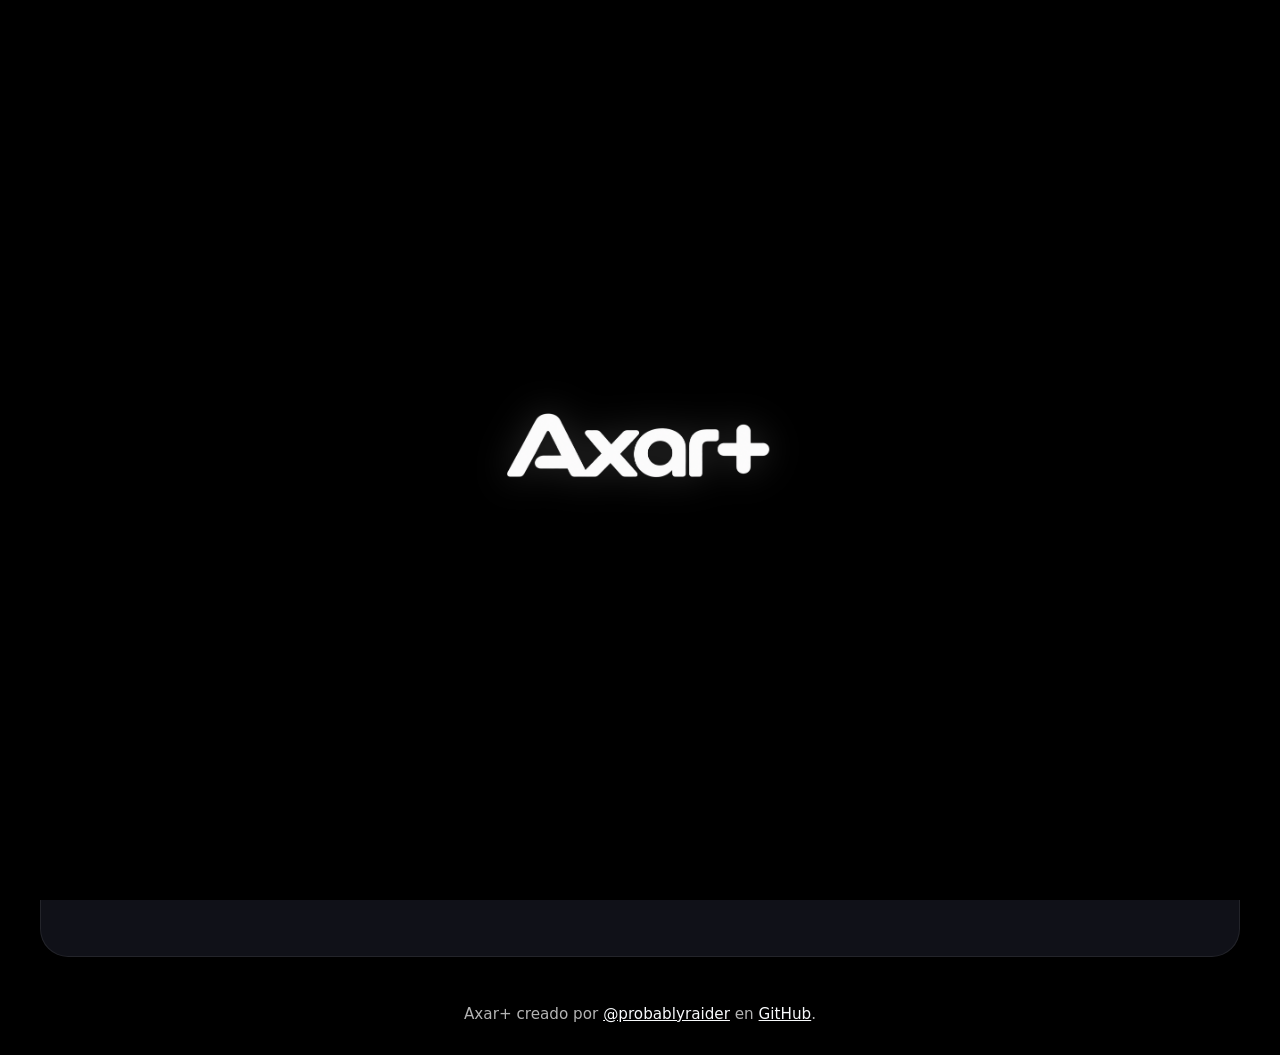
<file: index.html>
<!DOCTYPE html>
<html lang="es">
<head>
  <meta charset="UTF-8" />
  <meta name="viewport" content="width=device-width, initial-scale=1.0" />
  <meta name="theme-color" content="#000000" />
  <meta name="apple-mobile-web-app-capable" content="yes" />
  <meta name="apple-mobile-web-app-status-bar-style" content="black-translucent" />
  <meta name="apple-mobile-web-app-title" content="Axar+" />
  <link rel="apple-touch-icon" sizes="180x180" href="logoapp.png" />
  <link rel="manifest" href="manifest.json" />
  <title>Axar+</title>
  <link rel="stylesheet" href="styles.css" />
</head>
<body class="loading">
  <div id="splash-screen" class="splash-screen" aria-live="polite" aria-label="Cargando Axar+">
    <img src="./logo2.png" alt="Axar+ logo" />
  </div>

  <header class="hero">
    <div class="hero-top">
      <div class="brand-mark">
        <div class="brand-stack">
          <a href="index.html" aria-label="Ir a la portada">
            <img class="brand-logo" src="./logo2.png" alt="Axar+ logo" loading="eager" />
          </a>
          <p class="brand-slogan" data-i18n="heroSubtitle">Busca horarios actualizados y planifica tu viaje con una <strong>web clara</strong>, <strong>rápida</strong> y <strong>fácil</strong>.</p>
        </div>
      </div>

      <div class="hero-controls">
        <div class="language-picker">
          <button id="langToggle" class="lang-toggle" type="button" aria-haspopup="true" aria-expanded="false" aria-controls="langMenu" data-i18n="languageLabel">🌍 ES</button>
          <div class="language-menu" id="langMenu" aria-label="Idioma" hidden>
            <button type="button" class="lang-btn active" data-lang="es">🇪🇸 Español</button>
            <button type="button" class="lang-btn" data-lang="en">🇬🇧 English</button>
            <button type="button" class="lang-btn" data-lang="pt">🇵🇹 Português</button>
            <button type="button" class="lang-btn" data-lang="ca">🇪🇸 Català</button>
            <button type="button" class="lang-btn" data-lang="fr">🇫🇷 Français</button>
          </div>
        </div>
      </div>
    </div>

    <div class="hero-links">
      <a href="gallery.html" data-i18n="navGallery">Galería</a>
      <a href="Informacion.html" data-i18n="navInfo">Información</a>
      <a href="faq.html" data-i18n="navFaq">FAQ</a>
      <a href="contact.html" data-i18n="navContact">Contacto</a>
    </div>
  </header>

  <main class="container">
    <section class="search-card" aria-labelledby="search-title">
      <div class="section-title">
        <h2 id="search-title" data-i18n="searchTitle">Encuentra tu viaje</h2>
        <p data-i18n="searchDescription">Selecciona el origen y el destino para ver los horarios disponibles en ambas direcciones.</p>
      </div>

      <div class="form-grid">
        <label class="form-row" for="origin">
          <span data-i18n="originLabel">Origen</span>
          <select id="origin" aria-label="Origen"></select>
        </label>

        <label class="form-row" for="destination">
          <span data-i18n="destinationLabel">Destino</span>
          <select id="destination" aria-label="Destino"></select>
        </label>
      </div>

      <div class="form-actions">
        <button id="searchButton" type="button" class="primary" data-i18n="searchButton">Buscar</button>
        <button id="swapButton" type="button" class="secondary" aria-label="Intercambiar origen y destino">⇆</button>
        <button id="resetButton" type="button" class="secondary" data-i18n="resetButton">Reiniciar</button>
      </div>

      <fieldset class="day-filter" aria-label="Filtro de día de servicio">
        <legend data-i18n="dayFilterLabel">Día de servicio</legend>
        <button type="button" class="day-filter-button active" data-day-filter="all" aria-pressed="true">Todos</button>
        <button type="button" class="day-filter-button" data-day-filter="L-V" aria-pressed="false">L-V</button>
        <button type="button" class="day-filter-button" data-day-filter="SDF" aria-pressed="false">SDF</button>
      </fieldset>
    </section>

    <section class="results-card" aria-live="polite" aria-atomic="true">
      <div id="status" class="status-message">Selecciona origen y destino para ver los horarios.</div>
      <div id="results"></div>
    </section>

  </main>

  <footer class="page-footer" aria-label="Créditos">
    <div class="container footer-content">
      <p data-i18n="footerCredit">Axar+ creado por <a href="https://github.com/probablyraider" target="_blank" rel="noopener noreferrer">@probablyraider</a> en <a href="https://github.com/probablyraider" target="_blank" rel="noopener noreferrer">GitHub</a>.</p>
    </div>
  </footer>

  <script src="app.js"></script>
</body>
</html>
</file>
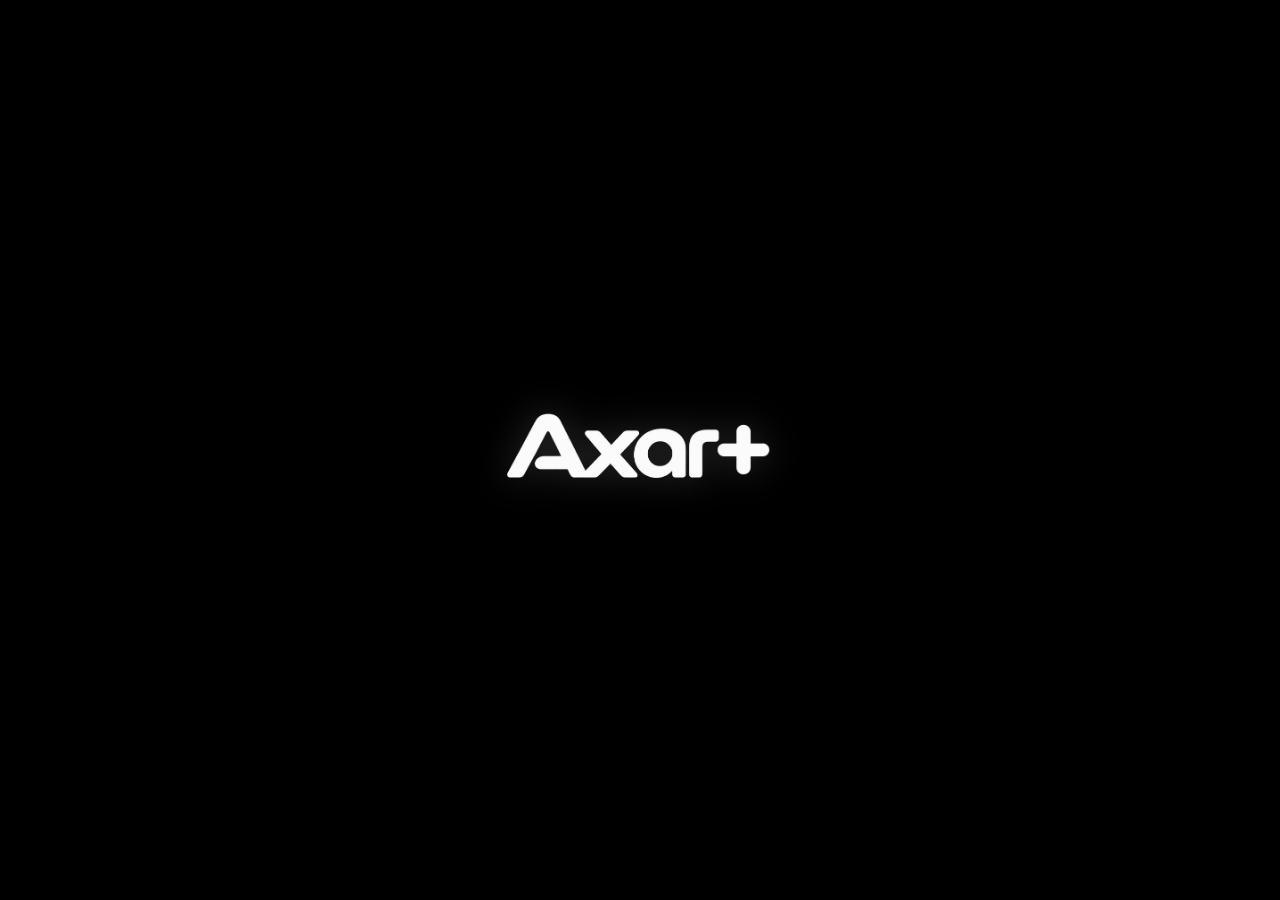
<file: contact.html>
<!DOCTYPE html>
<html lang="es">
<head>
  <meta charset="UTF-8" />
  <meta name="viewport" content="width=device-width, initial-scale=1.0" />
  <meta name="theme-color" content="#000000" />
  <meta name="apple-mobile-web-app-capable" content="yes" />
  <meta name="apple-mobile-web-app-status-bar-style" content="black-translucent" />
  <meta name="apple-mobile-web-app-title" content="Axar+" />
  <link rel="apple-touch-icon" sizes="180x180" href="logoapp.png" />
  <link rel="manifest" href="manifest.json" />
  <title>Axar+ | Contacto</title>
  <link rel="stylesheet" href="styles.css" />
</head>
<body class="loading">
  <div id="splash-screen" class="splash-screen" aria-live="polite"   aria-label="Cargando Axar+">
    <img src="./logo2.png" alt="Axar+ logo" />
  </div>
  <header class="hero">
    <div class="hero-top">
      <div class="brand-mark">
        <div class="brand-stack">
          <a href="index.html" aria-label="Ir a la portada">
            <img class="brand-logo" src="./logo2.png" alt="Axar+ logo" loading="eager" />
          </a>
          <p class="brand-slogan" data-i18n="heroSubtitle">Busca horarios actualizados y planifica tu viaje con una <strong>web clara</strong>, <strong>rápida</strong> y <strong>fácil</strong>.</p>
        </div>
      </div>

      <div class="hero-controls">
        <div class="language-picker">
          <button id="langToggle" class="lang-toggle" type="button" aria-haspopup="true" aria-expanded="false" aria-controls="langMenu" data-i18n="languageLabel">🌍 ES</button>
          <div class="language-menu" id="langMenu" aria-label="Idioma" hidden>
            <button type="button" class="lang-btn active" data-lang="es">🇪🇸 Español</button>
            <button type="button" class="lang-btn" data-lang="en">🇬🇧 English</button>
            <button type="button" class="lang-btn" data-lang="pt">🇵🇹 Português</button>
            <button type="button" class="lang-btn" data-lang="ca">🇪🇸 Català</button>
            <button type="button" class="lang-btn" data-lang="fr">🇫🇷 Français</button>
          </div>
        </div>
      </div>
    </div>

    <div class="hero-links">
      <a href="index.html" data-i18n="navHome">Inicio</a>
      <a href="gallery.html" data-i18n="navGallery">Galería</a>
      <a href="Informacion.html" data-i18n="navInfo">Información</a>
      <a href="faq.html" data-i18n="navFaq">FAQ</a>
      <a href="contact.html" data-i18n="navContact">Contacto</a>
    </div>
  </header>

  <main class="container">
    <section class="contact-card" aria-labelledby="contact-title">
      <div class="section-title">
        <h2 id="contact-title" data-i18n="contactTitle">Contacto</h2>
        <p data-i18n="contactDescription">¿Tienes una sugerencia para Axar+ o quieres colaborar? Escríbenos y te responderemos pronto.</p>
      </div>

      <div class="contact-grid">
        <div class="contact-item">
          <strong data-i18n="contactEmailLabel">Correo</strong>
          <p><a href="mailto:hola@axarplus.com">hola@axarplus.com</a></p>
        </div>

        <div class="contact-item">
          <strong data-i18n="contactGitHubLabel">GitHub</strong>
          <p><a href="https://github.com/probablyraider">github.com/probablyraider</a></p>
        </div>
      </div>
    </section>
  </main>

  <footer class="footer">
    <p data-i18n="footerCredit">Axar+ creado por <a href="https://github.com/probablyraider">@probablyraider</a> y <a href="https://github.com/probablyraider">GitHub</a>.</p>
  </footer>

  <script src="app.js"></script>
</body>
</html>
</file>
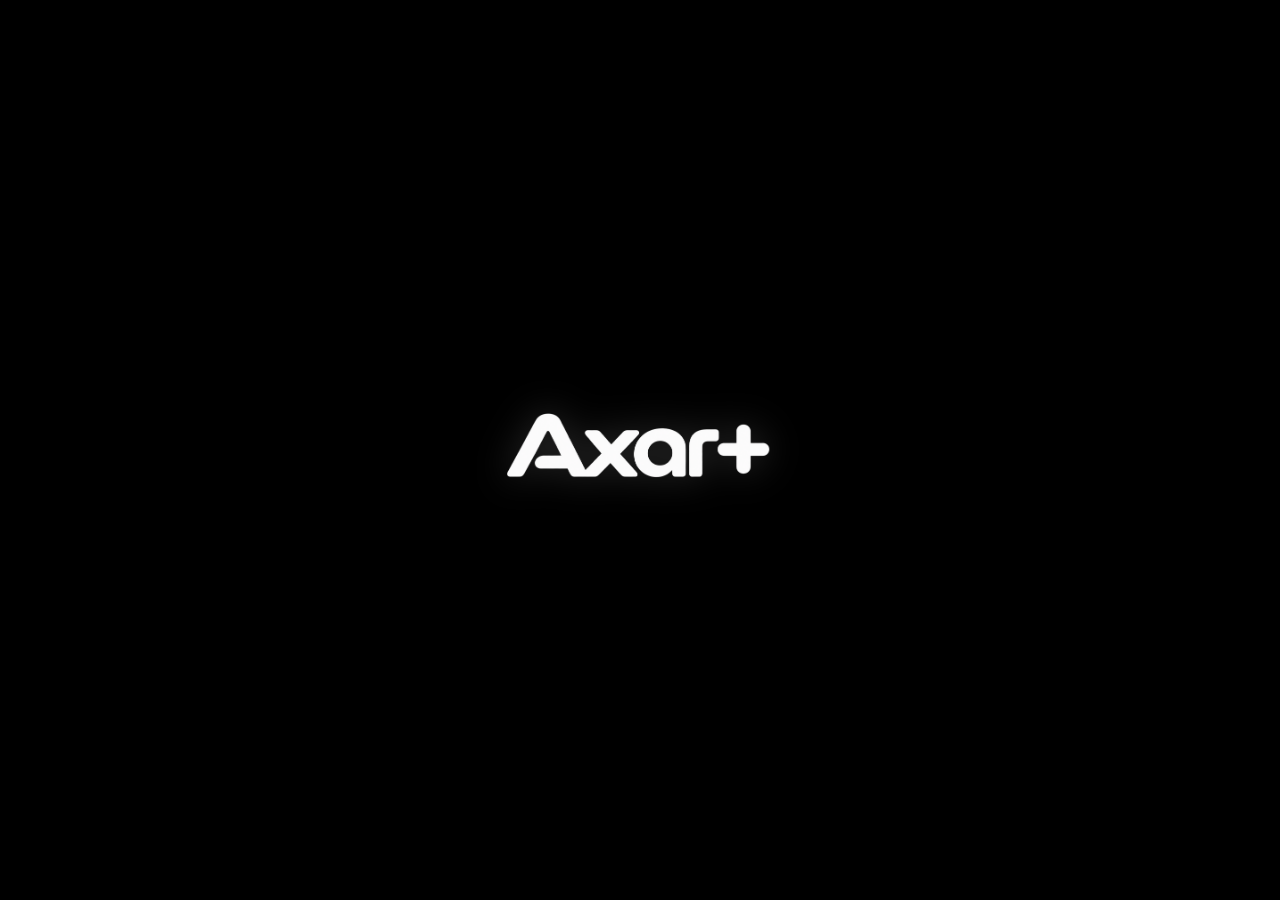
<file: faq.html>
<!DOCTYPE html>
<html lang="es">
<head>
  <meta charset="UTF-8" />
  <meta name="viewport" content="width=device-width, initial-scale=1.0" />
  <meta name="theme-color" content="#000000" />
  <meta name="apple-mobile-web-app-capable" content="yes" />
  <meta name="apple-mobile-web-app-status-bar-style" content="black-translucent" />
  <meta name="apple-mobile-web-app-title" content="Axar+" />
  <link rel="apple-touch-icon" sizes="180x180" href="logoapp.png" />
  <link rel="manifest" href="manifest.json" />
  <title>Axar+ | FAQ</title>
  <link rel="stylesheet" href="styles.css" />
</head>
<body class="loading">
  <div id="splash-screen" class="splash-screen" aria-live="polite"   aria-label="Cargando Axar+">
      <img src="./logo2.png" alt="Axar+ logo" />
  </div>
  <header class="hero">
    <div class="hero-top">
      <div class="brand-mark">
        <div class="brand-stack">
          <a href="index.html" aria-label="Ir a la portada">
            <img class="brand-logo" src="./logo2.png" alt="Axar+ logo" loading="eager" />
          </a>
          <p class="brand-slogan" data-i18n="heroSubtitle">Busca horarios actualizados y planifica tu viaje con una <strong>web clara</strong>, <strong>rápida</strong> y <strong>fácil</strong>.</p>
        </div>
      </div>

      <div class="hero-controls">
        <div class="language-picker">
          <button id="langToggle" class="lang-toggle" type="button" aria-haspopup="true" aria-expanded="false" aria-controls="langMenu" data-i18n="languageLabel">🌍 ES</button>
          <div class="language-menu" id="langMenu" aria-label="Idioma" hidden>
            <button type="button" class="lang-btn active" data-lang="es">🇪🇸 Español</button>
            <button type="button" class="lang-btn" data-lang="en">🇬🇧 English</button>
            <button type="button" class="lang-btn" data-lang="pt">🇵🇹 Português</button>
            <button type="button" class="lang-btn" data-lang="ca">🇪🇸 Català</button>
            <button type="button" class="lang-btn" data-lang="fr">🇫🇷 Français</button>
          </div>
        </div>
      </div>
    </div>

    <div class="hero-links">
      <a href="index.html" data-i18n="navHome">Inicio</a>
      <a href="gallery.html" data-i18n="navGallery">Galería</a>
      <a href="Informacion.html" data-i18n="navInfo">Información</a>
      <a href="faq.html" data-i18n="navFaq">FAQ</a>
      <a href="contact.html" data-i18n="navContact">Contacto</a>
    </div>
  </header>

  <main class="container">
    <section class="faq-card" id="faq" aria-labelledby="faq-title">
      <div class="section-title">
        <h2 id="faq-title" data-i18n="faqTitle">Preguntas frecuentes</h2>
      </div>
      <div class="faq-list">
        <article class="faq-item">
          <h3 data-i18n="faqQuestion1">¿Puedo consultar varias rutas desde la misma web?</h3>
          <p data-i18n="faqAnswer1">Sí. Axar+ te ayuda a comparar horarios y encontrar la opción más útil según tu recorrido.</p>
        </article>
        <article class="faq-item">
          <h3 data-i18n="faqQuestion2">¿Los horarios están actualizados?</h3>
          <p data-i18n="faqAnswer2">Los horarios se basan en los datos de la línea. Para actualización automática recomendamos usar un backend que refresque los datos desde la web oficial.</p>
        </article>
        <article class="faq-item">
          <h3 data-i18n="faqQuestion3">¿Puedo traducir la página a otros idiomas?</h3>
          <p data-i18n="faqAnswer3">Sí. Usa los botones en la parte superior para cambiar entre español, inglés, portugués, catalán y francés.</p>
        </article>
      </div>
    </section>
  </main>

  <footer class="footer">
    <p data-i18n="footerCredit">Axar+ creado por <a href="https://github.com/probablyraider">@probablyraider</a> y <a href="https://github.com/probablyraider">GitHub</a>.</p>
  </footer>

  <script src="app.js"></script>
</body>
</html>
</file>
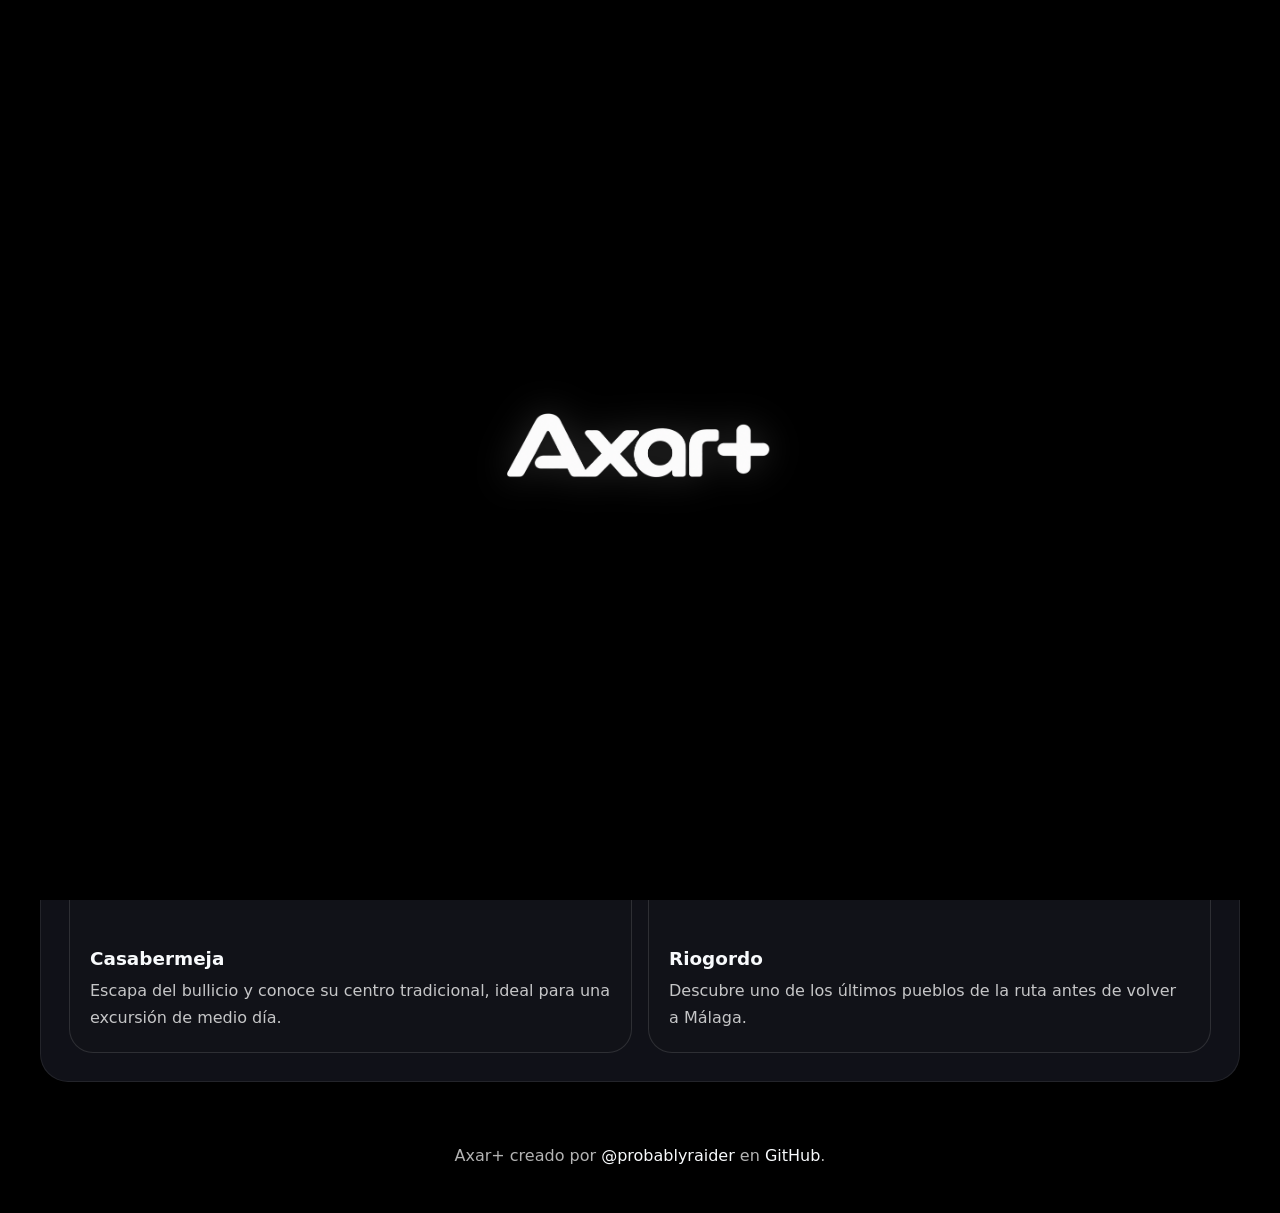
<file: gallery.html>
<!DOCTYPE html>
<html lang="es">
<head>
  <meta charset="UTF-8" />
  <meta name="viewport" content="width=device-width, initial-scale=1.0" />
  <meta name="theme-color" content="#000000" />
  <meta name="apple-mobile-web-app-capable" content="yes" />
  <meta name="apple-mobile-web-app-status-bar-style" content="black-translucent" />
  <meta name="apple-mobile-web-app-title" content="Axar+" />
  <link rel="apple-touch-icon" sizes="180x180" href="logoapp.png" />
  <link rel="manifest" href="manifest.json" />
  <title>Axar+ | Galería</title>
  <link rel="stylesheet" href="styles.css" />
</head>
<body class="loading">
  <div id="splash-screen" class="splash-screen" aria-live="polite"   aria-label="Cargando Axar+">
    <img src="./logo2.png" alt="Axar+ logo" />
  </div>
  <header class="hero">
    <div class="hero-top">
      <div class="brand-mark">
        <div class="brand-stack">
          <a href="index.html" aria-label="Ir a la portada">
            <img class="brand-logo" src="./logo2.png" alt="Axar+ logo" loading="eager" />
          </a>
          <p class="brand-slogan" data-i18n="heroSubtitle">Busca horarios actualizados y planifica tu viaje con una <strong>web clara</strong>, <strong>rápida</strong> y <strong>fácil</strong>.</p>
        </div>
      </div>

      <div class="hero-controls">
        <div class="language-picker">
          <button id="langToggle" class="lang-toggle" type="button" aria-haspopup="true" aria-expanded="false" aria-controls="langMenu" data-i18n="languageLabel">🌍 ES</button>
          <div class="language-menu" id="langMenu" aria-label="Idioma" hidden>
            <button type="button" class="lang-btn active" data-lang="es">🇪🇸 Español</button>
            <button type="button" class="lang-btn" data-lang="en">🇬🇧 English</button>
            <button type="button" class="lang-btn" data-lang="pt">🇵🇹 Português</button>
            <button type="button" class="lang-btn" data-lang="ca">🇪🇸 Català</button>
            <button type="button" class="lang-btn" data-lang="fr">🇫🇷 Français</button>
          </div>
        </div>
      </div>
    </div>

    <div class="hero-links">
      <a href="index.html" data-i18n="navHome">Inicio</a>
      <a href="gallery.html" data-i18n="navGallery">Galería</a>
      <a href="Informacion.html" data-i18n="navInfo">Información</a>
      <a href="faq.html" data-i18n="navFaq">FAQ</a>
      <a href="contact.html" data-i18n="navContact">Contacto</a>
    </div>
  </header>

  <main class="container">
    <section class="gallery-card" id="gallery" aria-labelledby="gallery-title">
      <div class="section-title">
        <h2 id="gallery-title" data-i18n="galleryTitle">Galería de destinos</h2>
        <p data-i18n="galleryDescription">Conoce algunos de los lugares más bonitos que puedes visitar con la línea.</p>
      </div>
      <div class="gallery-grid">
        <article class="gallery-item">
          <div class="gallery-figure gallery-figure-malaga"></div>
          <h3 data-i18n="galleryCard1Title">Málaga</h3>
          <p data-i18n="galleryCard1Text">Comienza en la estación de autobuses y disfruta de la ciudad antes de salir hacia el valle.</p>
        </article>
        <article class="gallery-item">
          <div class="gallery-figure gallery-figure-colmenar"></div>
          <h3 data-i18n="galleryCard2Title">Pueblos de la ruta</h3>
          <p data-i18n="galleryCard2Text">Descubre paradas, miradores y pueblos con encanto a lo largo del recorrido.</p>
        </article>
        <article class="gallery-item">
          <div class="gallery-figure gallery-figure-casabermeja"></div>
          <h3 data-i18n="galleryCard3Title">Casabermeja</h3>
          <p data-i18n="galleryCard3Text">Escapa del bullicio y conoce su centro tradicional, ideal para una excursión de medio día.</p>
        </article>
        <article class="gallery-item">
          <div class="gallery-figure gallery-figure-riogordo"></div>
          <h3 data-i18n="galleryCard4Title">Riogordo</h3>
          <p data-i18n="galleryCard4Text">Descubre uno de los últimos pueblos de la ruta antes de volver a Málaga.</p>
        </article>
      </div>
    </section>
  </main>

  <footer class="footer">
    <p data-i18n="footerCredit">Axar+ creado por <a href="https://github.com/probablyraider">@probablyraider</a> y <a href="https://github.com/probablyraider">GitHub</a>.</p>
  </footer>

  <script src="app.js"></script>
</body>
</html>
</file>
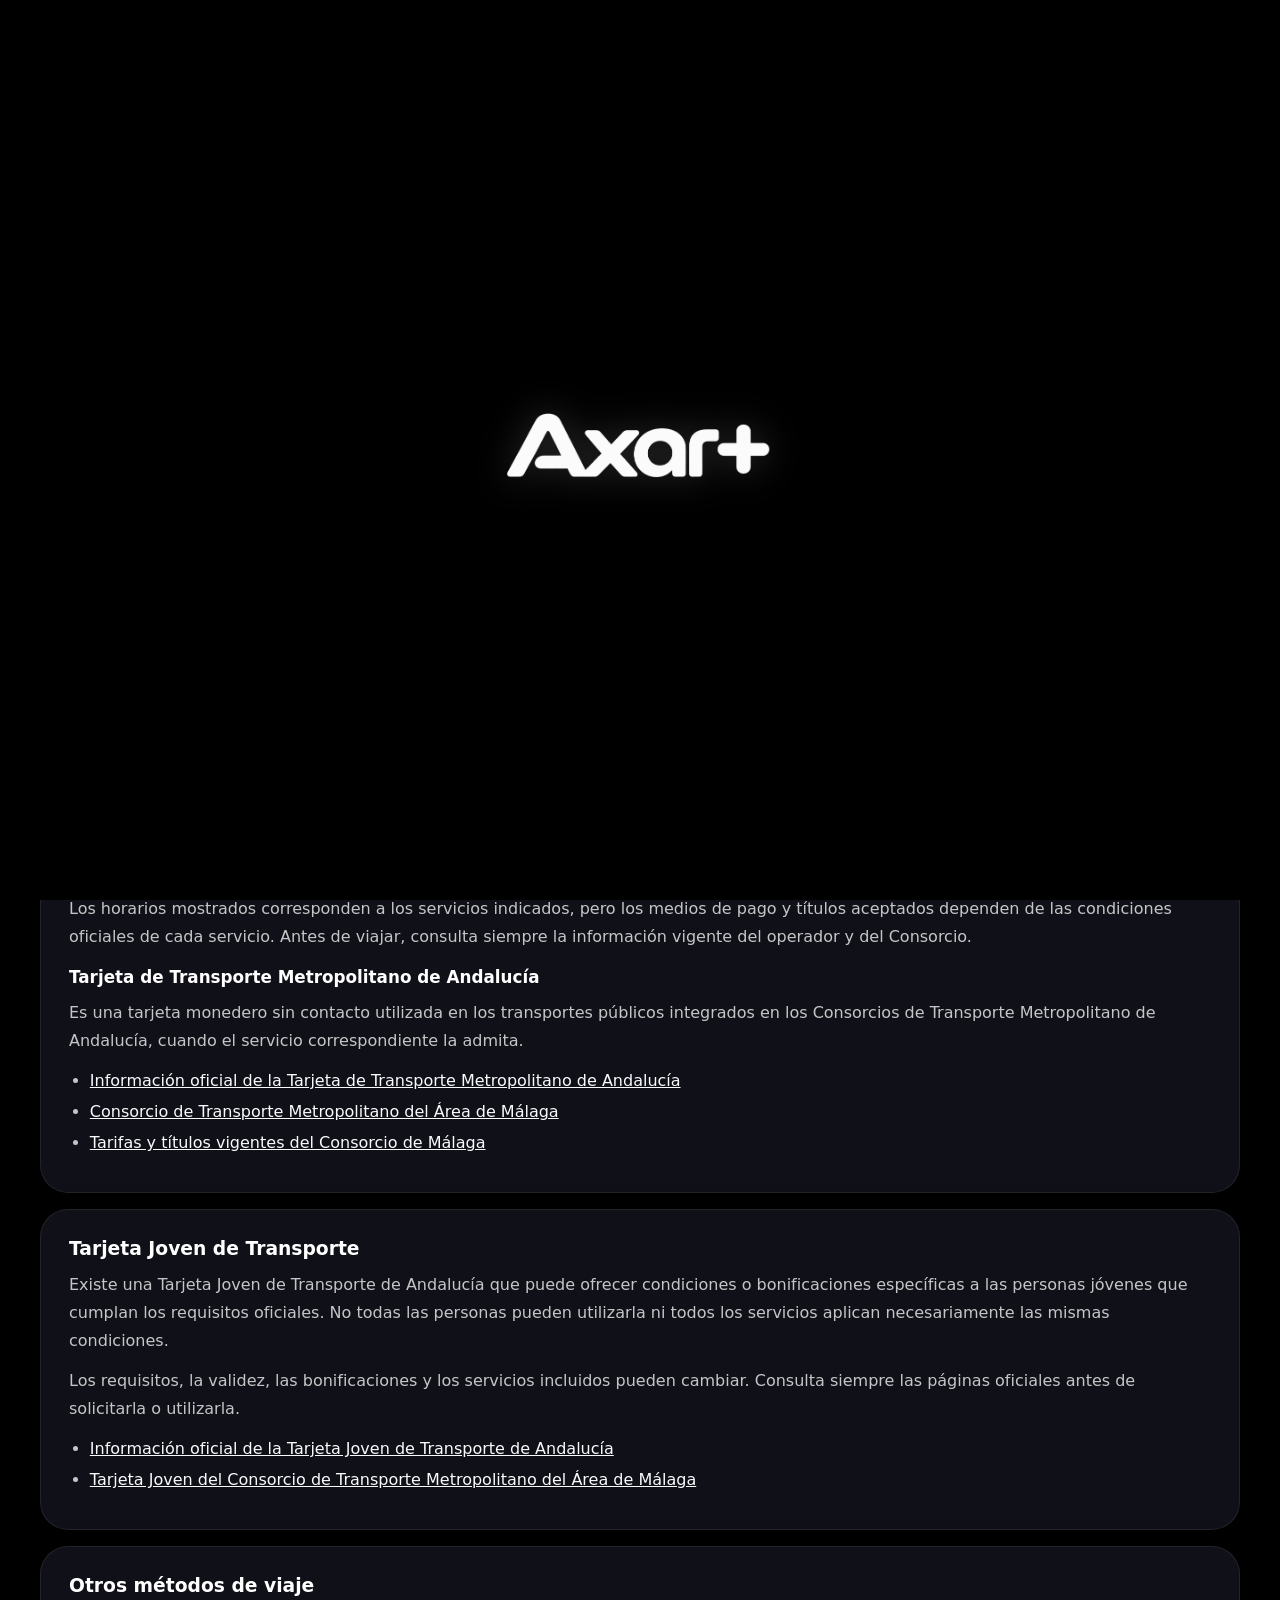
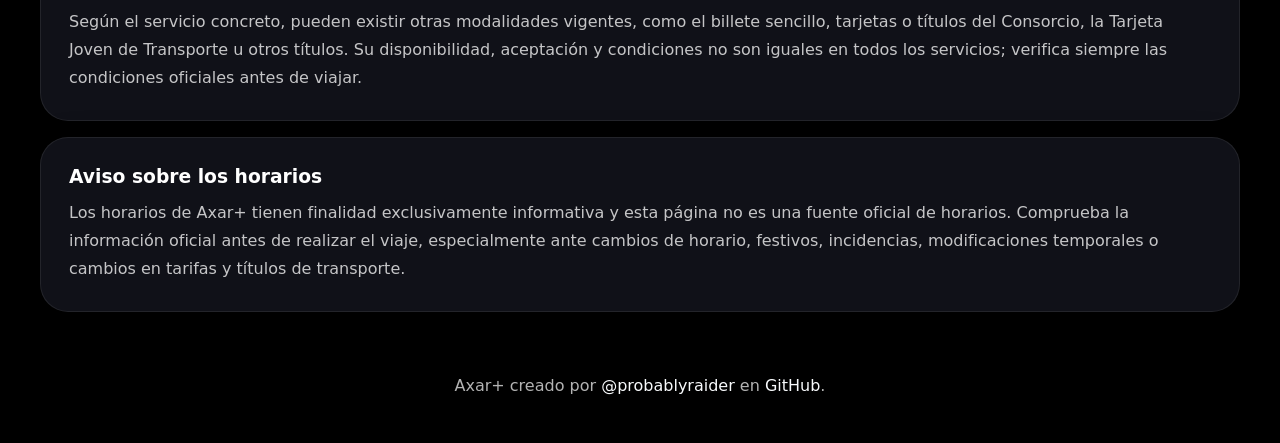
<file: Informacion.html>
<!DOCTYPE html>
<html lang="es">
<head>
  <meta charset="UTF-8" />
  <meta name="viewport" content="width=device-width, initial-scale=1.0" />
  <meta name="theme-color" content="#000000" />
  <meta name="apple-mobile-web-app-capable" content="yes" />
  <meta name="apple-mobile-web-app-status-bar-style" content="black-translucent" />
  <meta name="apple-mobile-web-app-title" content="Axar+" />
  <link rel="apple-touch-icon" sizes="180x180" href="logoapp.png" />
  <link rel="manifest" href="manifest.json" />
  <title>Axar+ | Información</title>
  <link rel="stylesheet" href="styles.css" />
</head>
<body class="loading">
  <div id="splash-screen" class="splash-screen" aria-live="polite" aria-label="Cargando Axar+">
    <img src="./logo2.png" alt="Axar+ logo" />
  </div>

  <header class="hero">
    <div class="hero-top">
      <div class="brand-mark">
        <div class="brand-stack">
          <a href="index.html" aria-label="Ir a la portada">
            <img class="brand-logo" src="./logo2.png" alt="Axar+ logo" loading="eager" />
          </a>
          <p class="brand-slogan" data-i18n="heroSubtitle">Busca horarios actualizados y planifica tu viaje con una <strong>web clara</strong>, <strong>rápida</strong> y <strong>fácil</strong>.</p>
        </div>
      </div>

      <div class="hero-controls">
        <div class="language-picker">
          <button id="langToggle" class="lang-toggle" type="button" aria-haspopup="true" aria-expanded="false" aria-controls="langMenu" data-i18n="languageLabel">🌍 Español</button>
          <div class="language-menu" id="langMenu" aria-label="Idioma" hidden>
            <button type="button" class="lang-btn active" data-lang="es">🇪🇸 Español</button>
            <button type="button" class="lang-btn" data-lang="en">🇬🇧 English</button>
            <button type="button" class="lang-btn" data-lang="pt">🇵🇹 Português</button>
            <button type="button" class="lang-btn" data-lang="ca">🇪🇸 Català</button>
            <button type="button" class="lang-btn" data-lang="fr">🇫🇷 Français</button>
          </div>
        </div>
      </div>
    </div>

    <nav class="hero-links" aria-label="Navegación principal">
      <a href="index.html" data-i18n="navHome">Inicio</a>
      <a href="gallery.html" data-i18n="navGallery">Galería</a>
      <a href="Informacion.html" data-i18n="navInfo" aria-current="page">Información</a>
      <a href="faq.html" data-i18n="navFaq">FAQ</a>
      <a href="contact.html" data-i18n="navContact">Contacto</a>
    </nav>
  </header>

  <main class="container info-page">
    <section class="info-card info-topic" aria-labelledby="independence-title">
        <h3 id="independence-title" data-info-i18n="independenceTitle">Proyecto independiente y no oficial</h3>
        <p data-info-i18n="independenceLead">Axar+ es un proyecto personal, independiente y sin ánimo de lucro, realizado “por amor al arte” para facilitar la consulta de horarios y la planificación de viajes.</p>
        <p data-info-i18n="independenceDetails">Esta página no es una web oficial del Consorcio de Transporte Metropolitano del Área de Málaga. No está afiliada, asociada, patrocinada, gestionada, respaldada ni representa al Consorcio, a la Junta de Andalucía, a otra institución pública ni a ninguna empresa o entidad privada relacionada con el transporte.</p>
    </section>

    <section class="info-card info-topic" aria-labelledby="open-source-title">
        <h3 id="open-source-title" data-info-i18n="openSourceTitle">Código abierto y autoría</h3>
        <p data-info-i18n="openSourceDescription">Este proyecto se desarrolla como software de código abierto. Su código fuente puede consultarse y estudiarse públicamente; cualquier reutilización debe respetar la licencia aplicable y reconocer siempre la autoría original.</p>
        <p><strong data-info-i18n="authorLabel">Autor:</strong> <a href="https://github.com/probablyraider" target="_blank" rel="noopener noreferrer">@probablyraider</a></p>
        <p><strong data-info-i18n="repositoryLabel">Repositorio:</strong> <a href="https://github.com/probablyRaider/AxarPlus" target="_blank" rel="noopener noreferrer">github.com/probablyRaider/AxarPlus</a></p>
    </section>

    <section class="info-card info-topic" aria-labelledby="travel-title">
        <h3 id="travel-title" data-info-i18n="travelTitle">¿Con qué puedo viajar?</h3>
        <p data-info-i18n="travelDescription">Los horarios mostrados corresponden a los servicios indicados, pero los medios de pago y títulos aceptados dependen de las condiciones oficiales de cada servicio. Antes de viajar, consulta siempre la información vigente del operador y del Consorcio.</p>
        <h4 data-info-i18n="transportCardTitle">Tarjeta de Transporte Metropolitano de Andalucía</h4>
        <p data-info-i18n="transportCardDescription">Es una tarjeta monedero sin contacto utilizada en los transportes públicos integrados en los Consorcios de Transporte Metropolitano de Andalucía, cuando el servicio correspondiente la admita.</p>
        <ul class="official-links">
          <li><a href="https://www.juntadeandalucia.es/temas/transporte/publico/metropolitano.html" target="_blank" rel="noopener noreferrer" data-info-i18n="transportCardLink">Información oficial de la Tarjeta de Transporte Metropolitano de Andalucía</a></li>
          <li><a href="https://ctmam.es/" target="_blank" rel="noopener noreferrer" data-info-i18n="consortiumLink">Consorcio de Transporte Metropolitano del Área de Málaga</a></li>
          <li><a href="https://ctmam.es/tarifas/" target="_blank" rel="noopener noreferrer" data-info-i18n="faresLink">Tarifas y títulos vigentes del Consorcio de Málaga</a></li>
        </ul>
    </section>

    <section class="info-card info-topic" aria-labelledby="young-card-title">
        <h3 id="young-card-title" data-info-i18n="youngTitle">Tarjeta Joven de Transporte</h3>
        <p data-info-i18n="youngDescription">Existe una Tarjeta Joven de Transporte de Andalucía que puede ofrecer condiciones o bonificaciones específicas a las personas jóvenes que cumplan los requisitos oficiales. No todas las personas pueden utilizarla ni todos los servicios aplican necesariamente las mismas condiciones.</p>
        <p data-info-i18n="youngConditions">Los requisitos, la validez, las bonificaciones y los servicios incluidos pueden cambiar. Consulta siempre las páginas oficiales antes de solicitarla o utilizarla.</p>
        <ul class="official-links">
          <li><a href="https://www.juntadeandalucia.es/temas/transporte/publico/metropolitano.html" target="_blank" rel="noopener noreferrer" data-info-i18n="youngAndalusiaLink">Información oficial de la Tarjeta Joven de Transporte de Andalucía</a></li>
          <li><a href="https://ctmam.es/titulos-de-transporte/tarjeta-joven/" target="_blank" rel="noopener noreferrer" data-info-i18n="youngMalagaLink">Tarjeta Joven del Consorcio de Transporte Metropolitano del Área de Málaga</a></li>
        </ul>
    </section>

    <section class="info-card info-topic" aria-labelledby="other-methods-title">
        <h3 id="other-methods-title" data-info-i18n="otherMethodsTitle">Otros métodos de viaje</h3>
        <p data-info-i18n="otherMethodsDescription">Según el servicio concreto, pueden existir otras modalidades vigentes, como el billete sencillo, tarjetas o títulos del Consorcio, la Tarjeta Joven de Transporte u otros títulos. Su disponibilidad, aceptación y condiciones no son iguales en todos los servicios; verifica siempre las condiciones oficiales antes de viajar.</p>
    </section>

    <section class="info-card info-topic notice-section" aria-labelledby="schedule-notice-title">
        <h3 id="schedule-notice-title" data-info-i18n="scheduleNoticeTitle">Aviso sobre los horarios</h3>
        <p data-info-i18n="scheduleNoticeDescription">Los horarios de Axar+ tienen finalidad exclusivamente informativa y esta página no es una fuente oficial de horarios. Comprueba la información oficial antes de realizar el viaje, especialmente ante cambios de horario, festivos, incidencias, modificaciones temporales o cambios en tarifas y títulos de transporte.</p>
    </section>
  </main>

  <footer class="footer">
    <p data-i18n="footerCredit">Axar+ creado por <a href="https://github.com/probablyraider" target="_blank" rel="noopener noreferrer">@probablyraider</a> en <a href="https://github.com/probablyraider" target="_blank" rel="noopener noreferrer">GitHub</a>.</p>
  </footer>
  <script src="app.js"></script>
</body>
</html>
</file>
<file: styles.css>
*, *::before, *::after {
  box-sizing: border-box;
}
html, body {
  max-width: 100vw;
  overflow-x: hidden;
}
img, svg, video {
  max-width: 100%;
  height: auto;
}

:root {
  color-scheme: dark;
  font-family: Inter, system-ui, -apple-system, BlinkMacSystemFont, "Segoe UI", sans-serif;
  background: #000000;
  color: #f8fafc;
}

*, *::before, *::after {
  box-sizing: border-box;
}

html {
  scroll-behavior: smooth;
  background: #000000;
  /* hide horizontal overflow to avoid accidental scroll on small devices */
  overflow-x: hidden;
}

body {
  margin: 0;
  min-height: 100vh;
  background: #000000;
  color: #f8fafc;
  -webkit-font-smoothing: antialiased;
  -moz-osx-font-smoothing: grayscale;
  /* allow smooth touch scrolling on iOS */
  -webkit-overflow-scrolling: touch;
}

body.loading {
  overflow: hidden;
}

body.loaded {
  overflow: auto;
}

/* Hide visible scrollbars but preserve scrolling (cross-browser) */
html, body {
  -ms-overflow-style: none; /* IE/Edge */
  scrollbar-width: none; /* Firefox */
}
html::-webkit-scrollbar, body::-webkit-scrollbar {
  display: none; /* Chrome, Safari and Opera */
  width: 0;
  height: 0;
}

.splash-screen {
  position: fixed;
  inset: 0;
  z-index: 9999;
  display: flex;
  align-items: center;
  justify-content: center;
  /* respect iOS safe area so content truly centers on devices with notches */
  padding-top: env(safe-area-inset-top);
  padding-bottom: env(safe-area-inset-bottom);
  background: #000000;
  transition: opacity 0.6s ease, visibility 0.6s ease;
}

.splash-screen img {
  display: block;
  width: min(280px, 52vw);
  max-width: 100%;
  height: auto;
  filter: drop-shadow(0 0 18px rgba(255, 255, 255, 0.18));
  animation: splashPulse 1.3s ease-in-out infinite;
}

body.loaded .splash-screen {
  opacity: 0;
  visibility: hidden;
  pointer-events: none;
}

/* Make header content respect the iPhone safe-area and stay visually centered */
.hero-top {
  padding-top: calc(0.55rem + env(safe-area-inset-top));
  padding-bottom: calc(0.2rem + env(safe-area-inset-bottom));
}

/* Center footer text across all pages that use .footer or .page-footer */
.footer,
.page-footer {
  color: rgba(248, 248, 248, 0.72);
  padding: 1rem 0 2rem;
  text-align: center;
}

/* ensure existing .footer-content keeps its max width but text centered */
.footer-content {
  width: min(1200px, calc(100% - 2rem));
  margin: 0 auto;
  font-size: 0.95rem;
  text-align: center;
}

/* Small-screen tweaks for iPhone widths to avoid tiny translate offsets */
@media (max-width: 420px) {
  .brand-stack {
    /* center with margin auto to avoid transform overflow issues */
    width: calc(100% - 2rem);
    max-width: 860px;
    margin: 0 auto;
    padding-left: 0.75rem;
    padding-right: 0.75rem;
    transform: none;
  }

  .brand-logo {
    width: clamp(120px, 46vw, 240px);
  }

  .splash-screen img {
    width: clamp(140px, 48vw, 220px);
  }
}

/* Mobile-only corrective rules requested by user (max-width: 768px) */
@media (max-width: 768px) {
  /* Adjust core layout elements to prevent horizontal overflow on mobile */
  html, body {
    overflow-x: hidden !important;
    touch-action: pan-y !important; /* prefer vertical panning only */
  }

  /* Ensure main structural containers cannot overflow horizontally */
  body, main, .container, header, nav, section, footer {
    max-width: 100% !important;
    overflow-x: hidden !important;
    box-sizing: border-box !important;
  }

  .navbar, .container, header, nav, main, section, footer {
    width: 100% !important;
    max-width: 100% !important;
    box-sizing: border-box !important;
  }

  /* Force commonly horizontal groups to stack vertically to avoid overflow */
  .nav-links, .menu, .grid, .row, .card-container {
    display: flex !important;
    flex-direction: column !important;
    width: 100% !important;
    padding-left: 15px !important;
    padding-right: 15px !important;
    box-sizing: border-box !important;
  }

  /* Ensure long content inside headings, buttons or links wrap instead of expanding width */
  h1, h2, h3, h4, p, a, button, li {
    word-wrap: break-word !important;
    overflow-wrap: anywhere !important;
  }

  /* Defensive: make sure images and media don't cause overflow inside their containers */
  img, svg, video, iframe {
    max-width: 100% !important;
    height: auto !important;
  }

  /* Tables and results: force fixed table layout and wrap long content to avoid elements overflowing off-screen */
  .results-card {
    overflow: hidden !important; /* clip any accidental overflow, keep PC intact */
  }

  .results-card table {
    table-layout: fixed !important;
    width: 100% !important;
    min-width: 0 !important;
    border-collapse: collapse !important;
  }

  .results-card th,
  .results-card td {
    white-space: normal !important;
    word-break: break-word !important;
    overflow-wrap: anywhere !important;
  }

  .note-pill {
    max-width: 100% !important;
    white-space: normal !important;
    display: inline-block !important;
  }

  header.hero,
  .hero-top,
  .hero-controls {
    overflow: visible !important;
  }
}



@keyframes splashPulse {
  0%, 100% {
    transform: scale(0.98);
    opacity: 0.9;
  }
  50% {
    transform: scale(1.03);
    opacity: 1;
  }
}

a {
  color: #f8fafc;
  text-decoration: none;
}

a:hover,
a:focus-visible {
  text-decoration: underline;
}

.hero {
  position: relative;
  margin-bottom: 2rem;
  background: #000000;
  border-bottom: 1px solid rgba(255, 255, 255, 0.08);
}

.hero-top {
  position: relative;
  display: flex;
  align-items: center;
  justify-content: center;
  /* slightly taller to improve visual balance on tall notched screens */
  min-height: 120px;
  padding: calc(0.6rem + env(safe-area-inset-top)) 1rem calc(0.4rem + env(safe-area-inset-bottom));
  background: rgba(0, 0, 0, 0.95);
  border-bottom: 1px solid rgba(255, 255, 255, 0.05);
  border-radius: 0;
  box-shadow: inset 0 -1px 0 rgba(255, 255, 255, 0.04);
}

.brand-mark {
  display: flex;
  align-items: center;
  justify-content: center;
  width: 100%;
}

.brand-stack {
  display: flex;
  flex-direction: column;
  align-items: center;
  justify-content: center;
  gap: 0.12rem;
  /* make container fluid but constrained and centered via margin (safe for desktop and mobile) */
  width: calc(100% - 2rem);
  max-width: 860px;
  margin: 0 auto;
  padding-left: 0.5rem;
  padding-right: 0.5rem;
}


.brand-logo {
  display: block;
  /* responsive, constrained but predictable size */
  width: clamp(140px, 36vw, 320px);
  max-width: 100%;
  height: auto;
  object-fit: contain;
  filter: drop-shadow(0 12px 20px rgba(0, 0, 0, 0.2));
}

.brand-slogan {
  margin: 0;
  max-width: min(820px, 94vw);
  color: rgba(248, 248, 248, 0.82);
  font-size: clamp(0.98rem, 2.6vw, 1.25rem);
  line-height: 1.45;
  text-align: center;
  transform: none;
  letter-spacing: 0.01em;
}

.brand-slogan strong {
  color: #ffffff;
  font-weight: 800;
}

.hero-top h1 {
  display: none;
}

.hero-top .eyebrow {
  display: none;
}

.hero-top .lede {
  display: none;
}

.hero-controls {
  position: absolute;
  top: calc(0.8rem + env(safe-area-inset-top));
  right: calc(1rem + env(safe-area-inset-right));
  display: flex;
  justify-content: flex-end;
  gap: 0.75rem;
  flex-wrap: wrap;
  align-items: center;
  z-index: 15;
}

.language-picker {
  position: relative;
  isolation: isolate;
}

.lang-toggle {
  border: 1px solid rgba(248, 248, 248, 0.24);
  background: #111218;
  color: #f8fafc;
  padding: 0.85rem 1rem;
  border-radius: 16px;
  font-weight: 700;
  display: inline-flex;
  align-items: center;
  gap: 0.5rem;
  font-size: 0.95rem;
}

.language-menu {
  position: absolute;
  right: 0;
  top: calc(100% + 0.75rem);
  display: none;
  grid-template-columns: 1fr;
  gap: 0.5rem;
  padding: 0.85rem;
  background: #111218;
  border: 1px solid rgba(255, 255, 255, 0.12);
  border-radius: 18px;
  box-shadow: 0 18px 40px rgba(0, 0, 0, 0.32);
  min-width: 220px;
  z-index: 110;
}

.language-picker.open .language-menu {
  display: grid;
}

.lang-btn {
  border: 1px solid rgba(255, 255, 255, 0.12);
  background: #111218;
  color: #f8fafc;
  padding: 0.9rem 1rem;
  border-radius: 16px;
  font-weight: 700;
  text-align: left;
}

.lang-btn.active,
.lang-btn:hover {
  border-color: #f8fafc;
  background: #f8fafc;
  color: #111218;
}

.hero-links {
  display: flex;
  flex-wrap: wrap;
  justify-content: center;
  gap: 0.75rem;
  padding: 0.9rem 1.5rem 1.35rem;
  margin-top: 0.25rem;
}

.hero-links a {
  color: #111218;
  text-decoration: none;
  padding: 0.7rem 1rem;
  border-radius: 999px;
  border: 1px solid rgba(255, 255, 255, 0.12);
  background: rgba(255, 255, 255, 0.96);
  font-weight: 700;
  letter-spacing: 0.01em;
  box-shadow: 0 8px 18px rgba(0, 0, 0, 0.08);
  transition: transform 0.2s ease, box-shadow 0.2s ease, background 0.2s ease;
}

.hero-links a:hover,
.hero-links a:focus-visible {
  color: #f8fafc;
  background: #111218;
  transform: translateY(-1px);
  box-shadow: 0 12px 24px rgba(0, 0, 0, 0.12);
}

.container {
  width: min(1200px, calc(100% - 2rem));
  margin: 0 auto 2rem;
  display: grid;
  gap: 0;
}

.search-card + .results-card {
  margin-top: 0;
  border-top-left-radius: 0;
  border-top-right-radius: 0;
}

.search-card {
  border-bottom-left-radius: 0;
  border-bottom-right-radius: 0;
}

section {
  background: #101118;
  color: #f8fafc;
  border-radius: 28px;
  box-shadow: 0 18px 40px rgba(0, 0, 0, 0.45);
  border: 1px solid rgba(255, 255, 255, 0.08);
  padding: 1.75rem;
}

.section-title h2 {
  margin: 0;
  font-size: 1.55rem;
  color: #ffffff;
}

.section-title p {
  margin: 0.75rem 0 0;
  color: rgba(248, 248, 248, 0.75);
  line-height: 1.75;
}

.form-grid,
.contact-grid {
  display: grid;
  grid-template-columns: repeat(2, minmax(0, 1fr));
  gap: 1rem;
  margin-top: 1rem;
}

.form-row {
  display: grid;
  gap: 0.5rem;
}

label span {
  font-weight: 700;
  color: #f8fafc;
}

select {
  width: 100%;
  border: 1px solid rgba(255, 255, 255, 0.12);
  border-radius: 16px;
  padding: 0.95rem 1rem;
  font-size: 1rem;
  background: #111218;
  color: #f8fafc;
}

button {
  border: none;
  border-radius: 16px;
  padding: 0.95rem 1.2rem;
  font-size: 1rem;
  font-weight: 700;
  cursor: pointer;
  transition: transform 180ms ease, box-shadow 180ms ease, opacity 180ms ease;
}

button:hover,
button:focus-visible {
  opacity: 0.95;
  transform: translateY(-1px);
}

button:focus-visible {
  outline: 3px solid rgba(255, 255, 255, 0.25);
  outline-offset: 3px;
}

button.primary {
  background: #f8fafc;
  color: #111218;
  box-shadow: 0 12px 30px rgba(0, 0, 0, 0.18);
}

button.secondary {
  background: transparent;
  color: #f8fafc;
  border: 1px solid rgba(255, 255, 255, 0.18);
}

/* Swap button: compact visual style, reuses secondary design */
button#swapButton {
  padding: 0.6rem 0.85rem;
  border-radius: 12px;
  font-size: 0.95rem;
  line-height: 1;
  display: inline-flex;
  align-items: center;
  justify-content: center;
  min-width: 44px;
}

/* Ensure swap button does not introduce layout overflow on small screens */
@media (max-width: 420px) {
  button#swapButton { padding: 0.5rem 0.6rem; min-width: 40px; }
}

.form-actions {
  display: flex;
  justify-content: center;
  flex-wrap: wrap;
  gap: 0.75rem;
  margin-top: 1.5rem;
}

.form-actions button {
  min-width: 7.5rem;
}

.form-actions #swapButton {
  min-width: 3rem;
}

.day-filter {
  display: flex;
  align-items: center;
  justify-content: center;
  flex-wrap: wrap;
  gap: 0.5rem;
  margin: 1rem 0 0;
  padding: 0;
  border: 0;
  min-inline-size: 0;
}

.day-filter legend {
  width: 100%;
  margin-bottom: 0.25rem;
  color: #f8fafc;
  font-weight: 700;
  text-align: center;
}

.day-filter-button {
  min-width: 5rem;
  padding: 0.65rem 1rem;
  border: 1px solid rgba(255, 255, 255, 0.18);
  background: transparent;
  color: #f8fafc;
}

.day-filter-button.active,
.day-filter-button[aria-pressed="true"] {
  background: #f8fafc;
  color: #111218;
}

@media (max-width: 420px) {
  .day-filter {
    display: grid;
    grid-template-columns: repeat(3, minmax(0, 1fr));
    width: 100%;
    max-width: 22rem;
    margin-inline: auto;
    gap: 0.45rem;
  }

  .day-filter legend {
    grid-column: 1 / -1;
  }

  .day-filter-button {
    min-width: 0;
    width: 100%;
    padding-inline: 0.35rem;
  }
}

.status-message {
  border-radius: 18px;
  background: rgba(255, 255, 255, 0.08);
  color: #f8fafc;
  padding: 1rem 1.2rem;
  font-size: 1rem;
  margin-bottom: 1rem;
  border: 1px solid rgba(255, 255, 255, 0.12);
}

.results-card {
  min-height: 250px;
}

.results-card table {
  width: 100%;
  border-collapse: collapse;
  margin-top: 1rem;
  overflow: hidden;
  border-radius: 20px;
  background: #111218;
}

.results-card th,
.results-card td {
  padding: 1rem 0.85rem;
  text-align: left;
  border-bottom: 1px solid rgba(255, 255, 255, 0.08);
}

.results-card th {
  font-weight: 700;
  color: #f8fafc;
  background: #000;
}

.results-card tbody tr {
  transition: background 180ms ease;
}

.results-card tbody tr:hover {
  background: rgba(255, 255, 255, 0.05);
}

.results-card tbody tr:last-child td {
  border-bottom: none;
}

.note-pill {
  display: inline-flex;
  align-items: center;
  gap: 0.35rem;
  background: rgba(255, 255, 255, 0.08);
  color: #f8fafc;
  border-radius: 999px;
  padding: 0.45rem 0.9rem;
  font-size: 0.95rem;
}

/* Table responsiveness and mobile card transform */
.table-scroll {
  width: 100%;
  overflow-x: auto;
  -webkit-overflow-scrolling: touch;
  padding-bottom: 8px;
}

/* Keep observation column readable on most widths */
.results-card td.note-cell {
  min-width: 180px;
}

/* Mobile: convert table rows to card-like blocks for better readability */
@media (max-width: 600px) {
  .results-card .table-scroll { padding-bottom: 0; }
  .results-card table.responsive-table,
  .results-card thead,
  .results-card tbody,
  .results-card th,
  .results-card td,
  .results-card tr {
    display: block;
    width: 100%;
  }

  .results-card thead { display: none; }

  .results-card tr {
    margin-bottom: 0.85rem;
    background: #0f1113;
    border-radius: 12px;
    padding: 0.75rem;
    box-shadow: 0 8px 18px rgba(0,0,0,0.35);
    border: 1px solid rgba(255,255,255,0.04);
  }

  .results-card td {
    display: flex;
    justify-content: space-between;
    align-items: flex-start;
    padding: 0.45rem 0.25rem;
    border-bottom: none;
    gap: 0.6rem;
  }

  .results-card td::before {
    content: attr(data-label);
    color: rgba(248,248,248,0.72);
    font-weight: 700;
    flex: 0 0 auto;
    margin-right: 0.75rem;
    width: 40%;
    max-width: 40%;
    text-align: left;
  }

  .results-card td > .note-pill {
    max-width: 60%;
    white-space: normal;
    overflow-wrap: anywhere;
  }

  .results-card td.note-cell::before { width: 40%; }
}

.gallery-grid {
  display: grid;
  gap: 1rem;
  grid-template-columns: repeat(2, minmax(0, 1fr));
  margin-top: 1.5rem;
}

.gallery-item {
  border-radius: 24px;
  overflow: hidden;
  border: 1px solid rgba(255, 255, 255, 0.12);
  background: #111218;
  color: #f8fafc;
  display: flex;
  flex-direction: column;
}

.gallery-figure {
  min-height: 170px;
  background-size: cover;
  background-position: center;
}

.gallery-figure-malaga,
.gallery-figure-colmenar,
.gallery-figure-casabermeja,
.gallery-figure-riogordo {
  background: #111218;
}

.gallery-item h3,
.gallery-item p {
  margin: 0;
}

.gallery-item h3 {
  margin: 1rem 1.25rem 0.5rem;
  font-size: 1.15rem;
}

.gallery-item p {
  margin: 0 1.25rem 1.3rem;
  color: rgba(248, 248, 248, 0.78);
  line-height: 1.7;
}

.info-card ul,
.faq-list {
  margin: 1rem 0 0;
  padding-left: 1.3rem;
  color: rgba(248, 248, 248, 0.78);
}

.info-page {
  gap: 1rem;
}

.info-topic h3,
.info-topic h4 {
  margin: 0;
  color: #ffffff;
}

.info-topic h4 {
  margin-top: 1rem;
  font-size: 1.05rem;
}

.info-topic p {
  margin: 0.75rem 0 0;
  color: rgba(248, 248, 248, 0.78);
  line-height: 1.75;
}

.official-links {
  margin-top: 1rem !important;
}

.official-links a {
  text-decoration: underline;
}

.placeholder-text {
  color: rgba(248, 248, 248, 0.68);
  font-style: italic;
}

.info-card li,
.faq-item {
  margin-bottom: 0.75rem;
}

.faq-item h3 {
  margin: 0 0 0.5rem;
  font-size: 1.05rem;
  color: #f8fafc;
}

.faq-item p {
  margin: 0;
  color: rgba(248, 248, 248, 0.78);
  line-height: 1.75;
}

.contact-grid strong {
  display: block;
  margin-bottom: 0.5rem;
  color: #f8fafc;
}

.contact-grid a {
  color: #f8fafc;
  word-break: break-all;
}

.page-footer {
  color: rgba(248, 248, 248, 0.72);
  padding: 1rem 0 2rem;
}

.footer-content {
  width: min(1200px, calc(100% - 2rem));
  margin: 0 auto;
  font-size: 0.95rem;
  text-align: center;
}

.footer-content p {
  margin: 0;
  text-align: center;
}

.footer-content a {
  color: #f8fafc;
  text-decoration: underline;
}

@media (max-width: 940px) {
  .gallery-grid,
  .contact-grid,
  .form-grid {
    grid-template-columns: 1fr;
  }
}

@media (min-width: 941px) {
  .container {
    margin-top: 0;
  }
}

@media (max-width: 768px) {
  .container {
    margin-top: -1rem;
  }

  section {
    padding: 1.25rem;
  }

  .brand-stack {
    padding-right: 4.75rem;
  }

  .hero-controls {
    position: fixed;
    top: calc(0.75rem + env(safe-area-inset-top));
    right: calc(0.75rem + env(safe-area-inset-right));
    z-index: 120;
  }

  .lang-toggle {
    padding: 0.7rem 0.8rem;
    border-radius: 12px;
    font-size: 0.8rem;
  }

  .language-menu {
    min-width: 180px;
  }

  .hero-links {
    justify-content: stretch;
  }

  .hero-links a {
    flex: 1 1 auto;
    text-align: center;
  }
}
</file>
